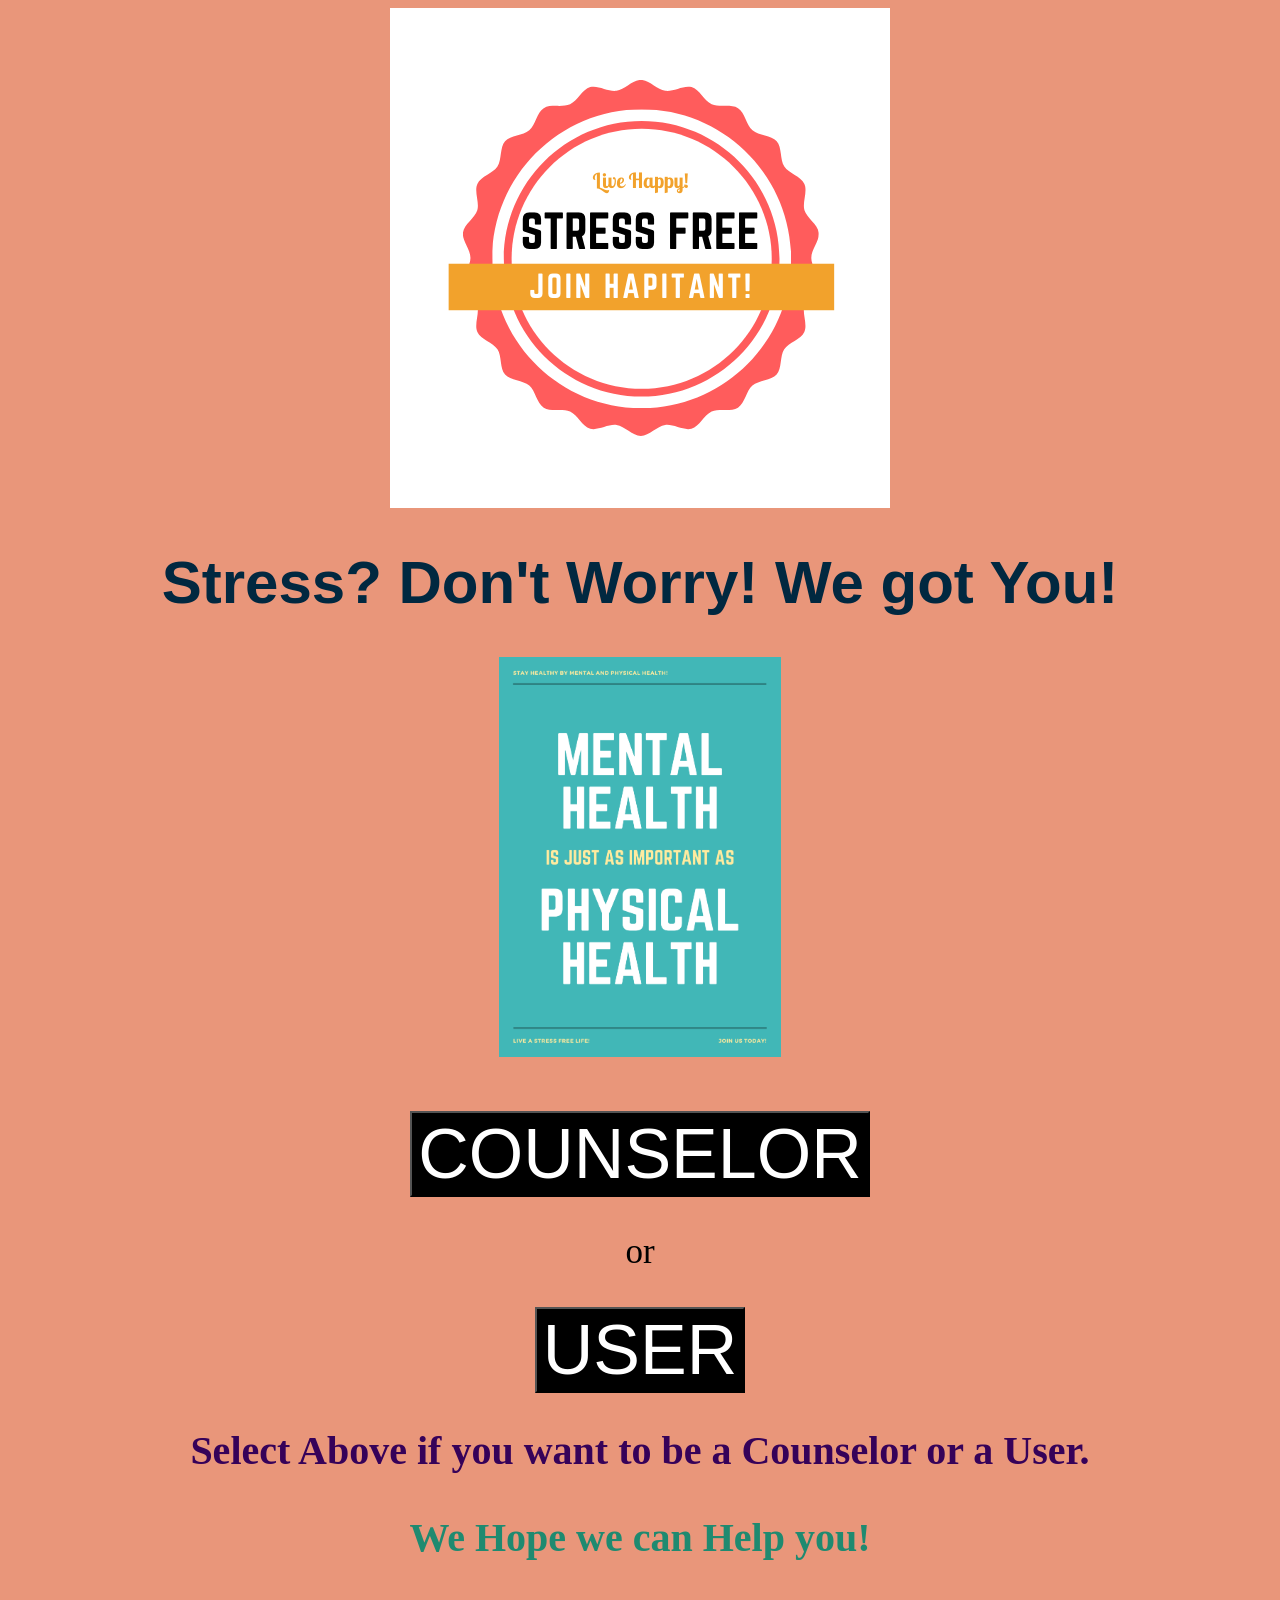
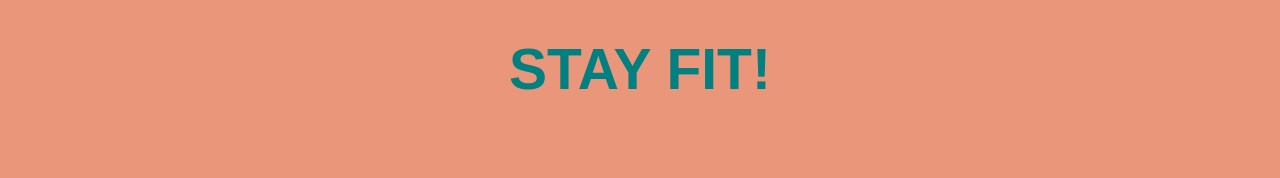
<file: index.html>
<html>
    <head>
        <title>STRESSFREE</title>
        <link rel="stylesheet" type="text/css" href="style.css">
        <script src="Screen1.js"></script>
    </head>
    <center>
        <body>
            <img src="Red and Orange Illustrated Badge Food Festival Logo.png">
            <h1>Stress? Don't Worry! We got You!</h1>
            <img id="stayfitbothways" src="Green, Yellow and White Mental Health Poster.png">
            <br>
            <br>
            <br>
            <br>
            <button id="councellor_option" onclick="go_to_councellorpage()">COUNSELOR</button>
            <p id="or">or</p>
            <button onclick="go_to_userpage()" id="user_option">USER</button>
            <h2>Select Above if you want to be a Counselor or a User.</h2>
            <h3>We Hope we can Help you!</h3>
            <h4>STAY FIT!</h4>
        </body>
    </center>
</file>
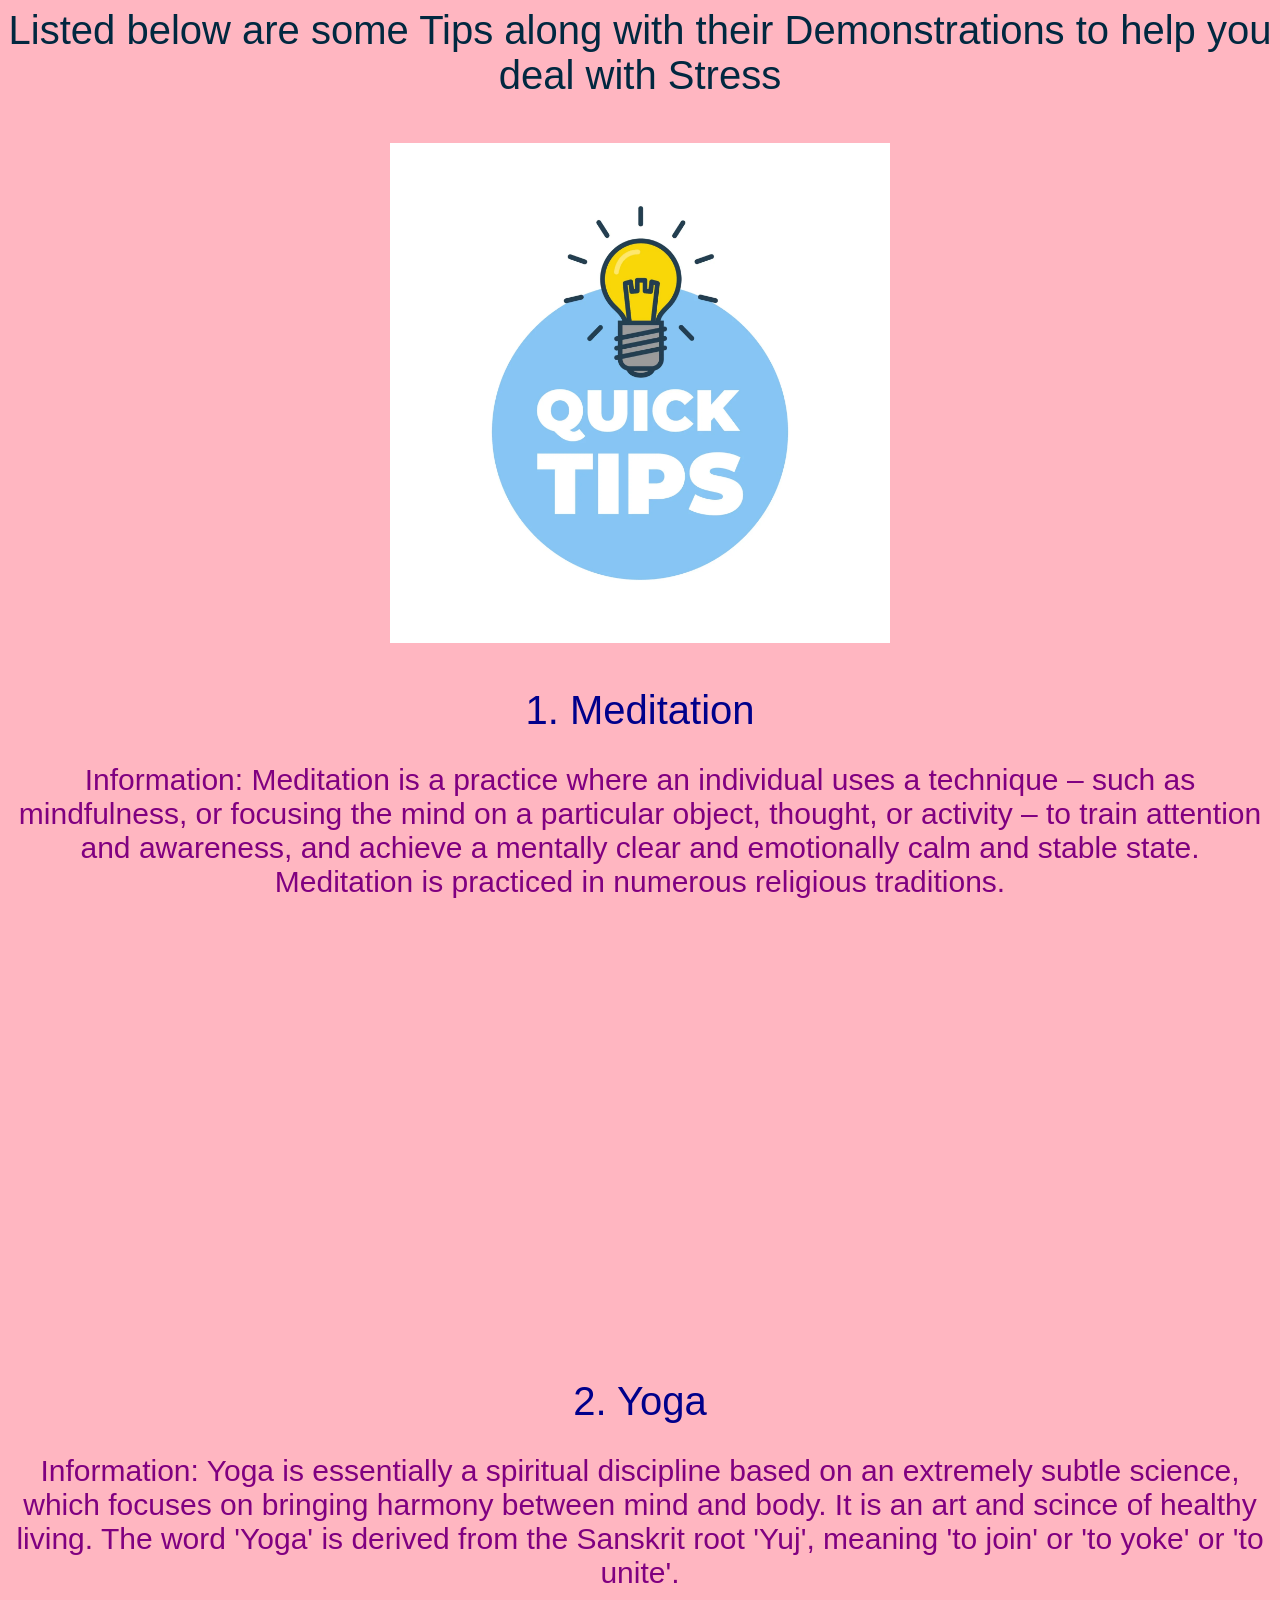
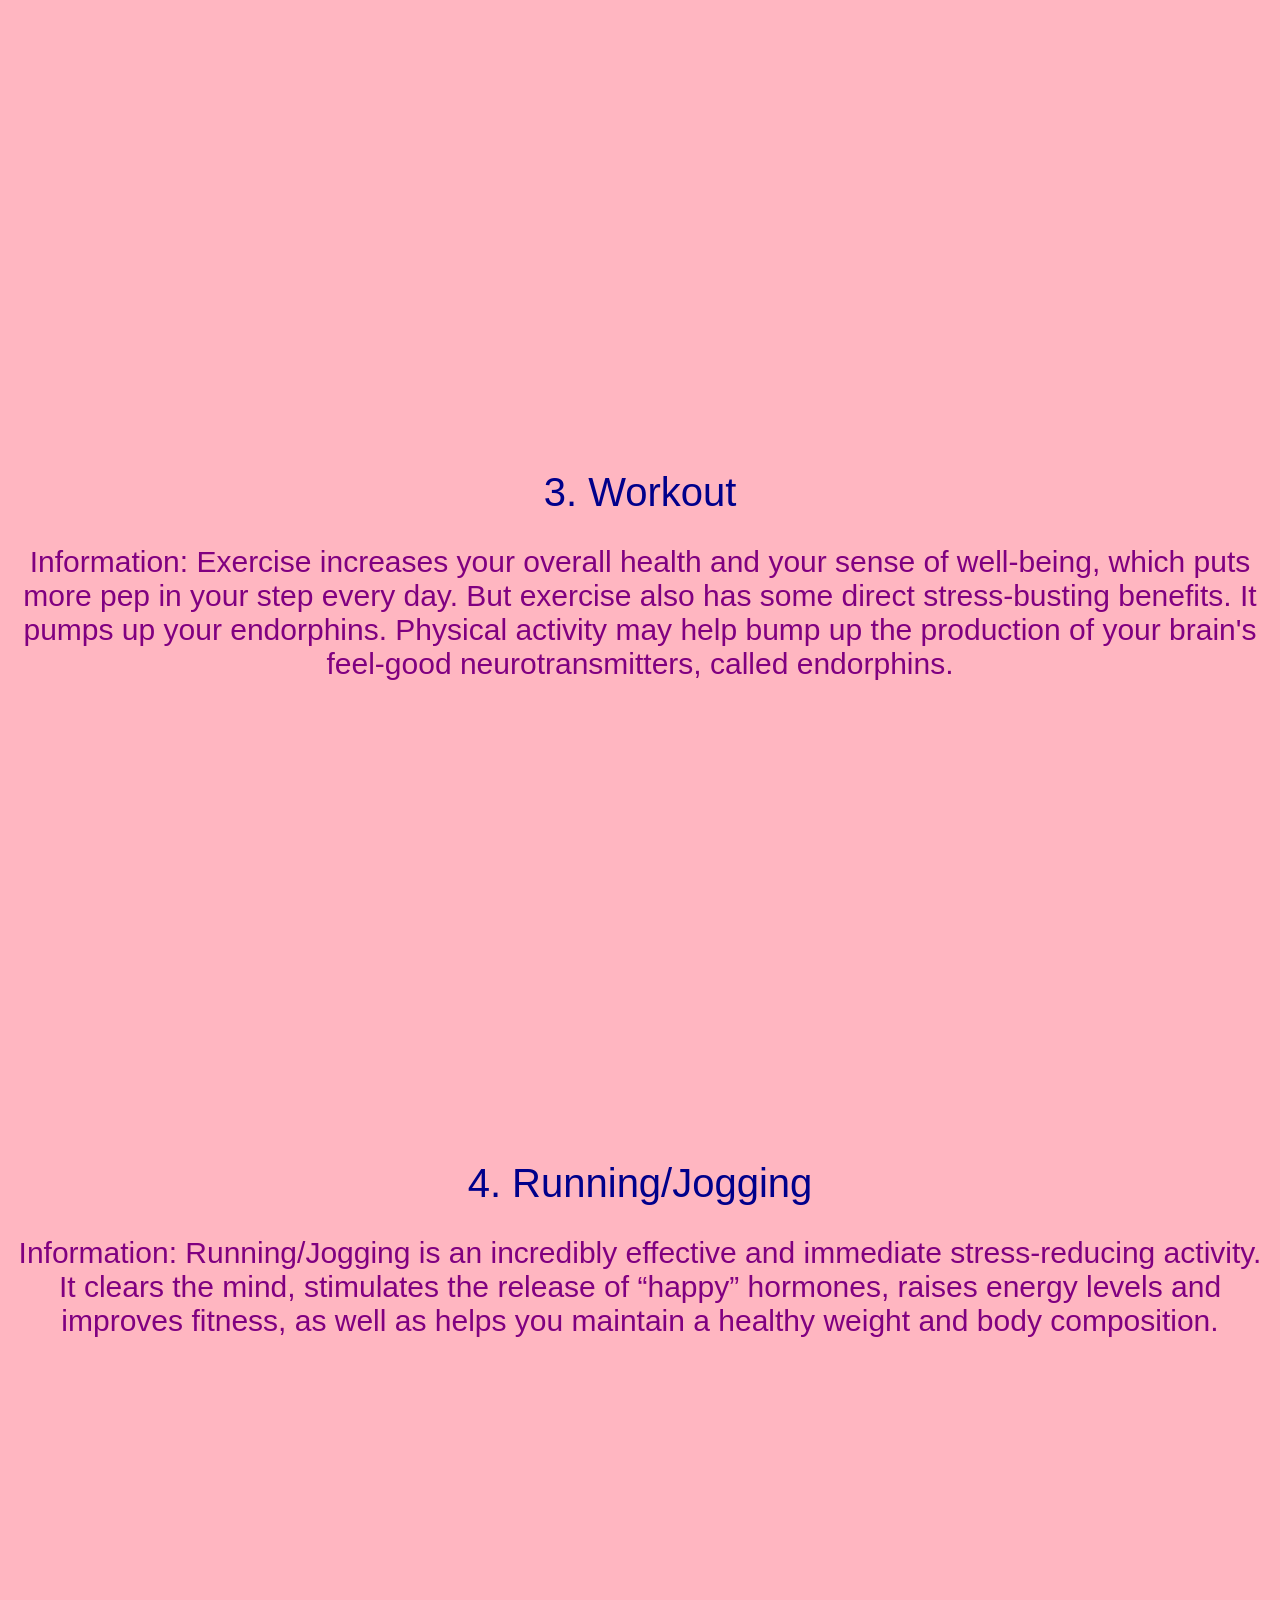
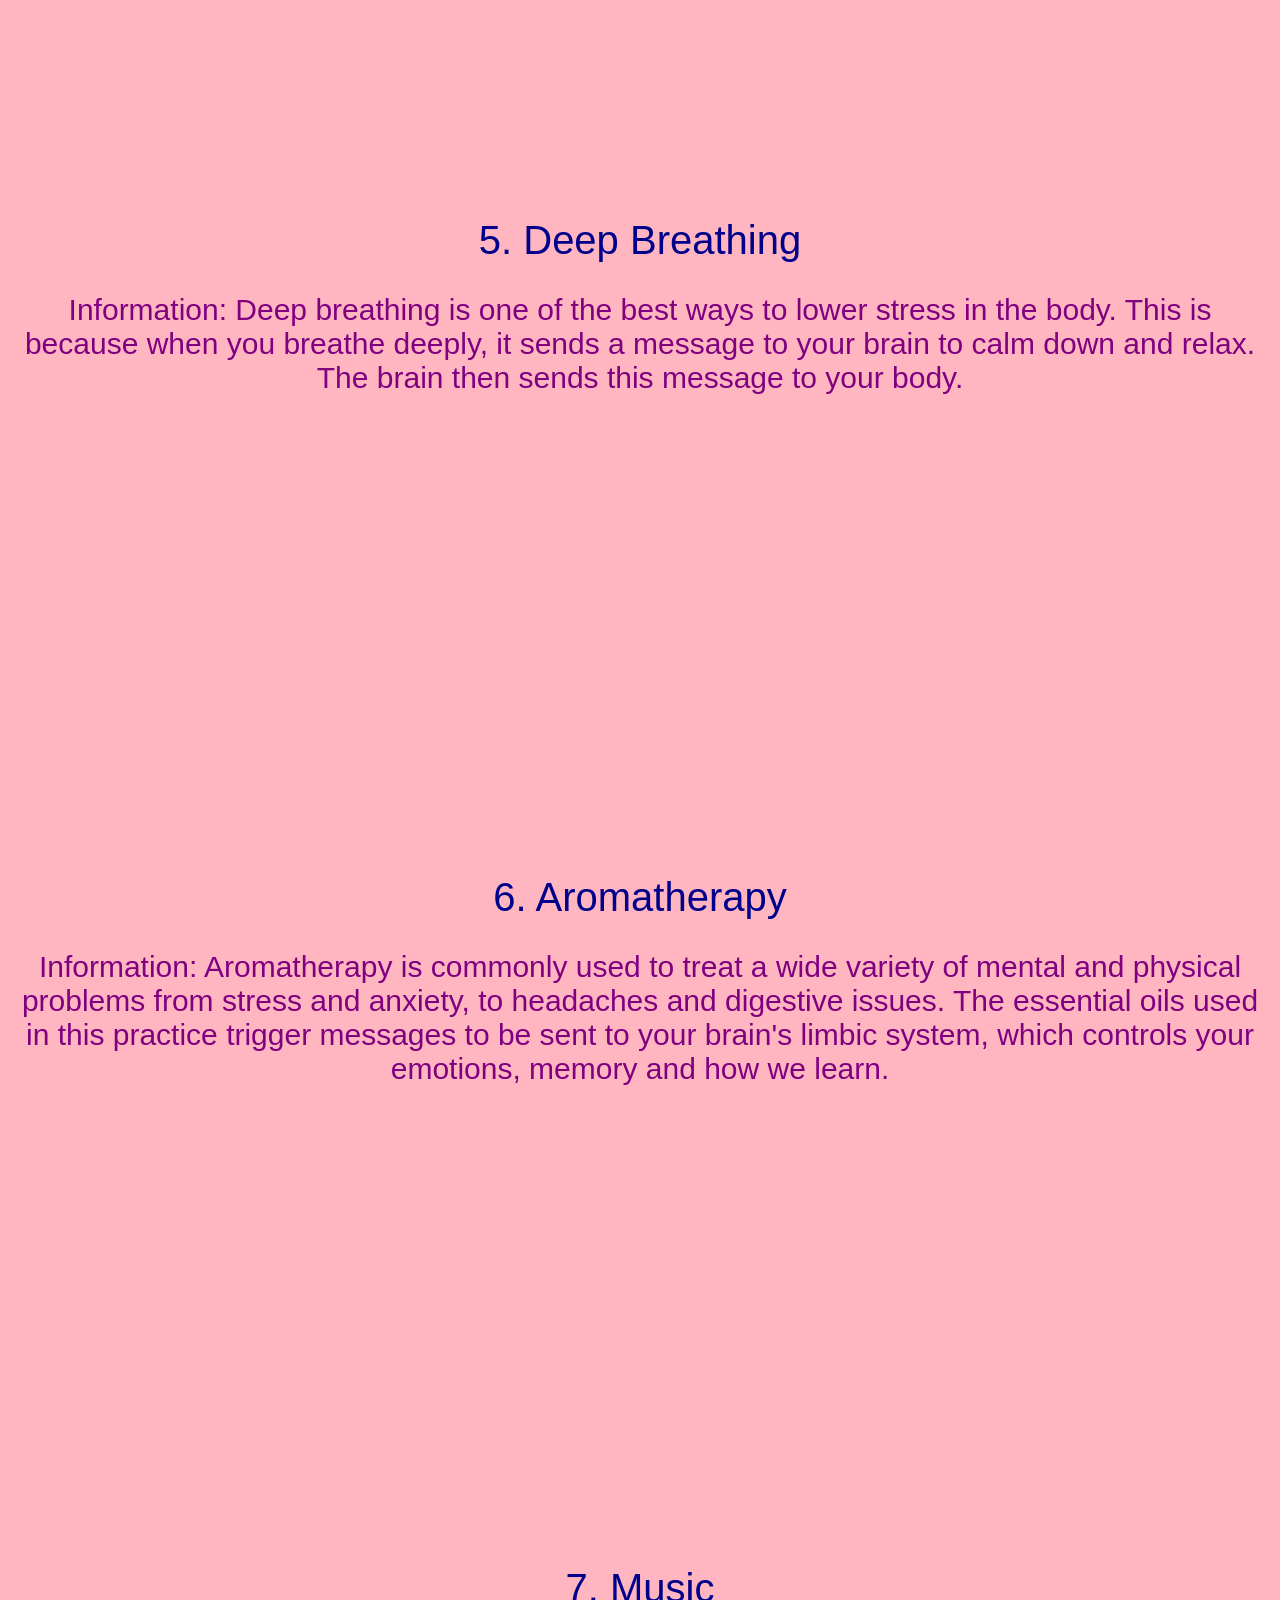
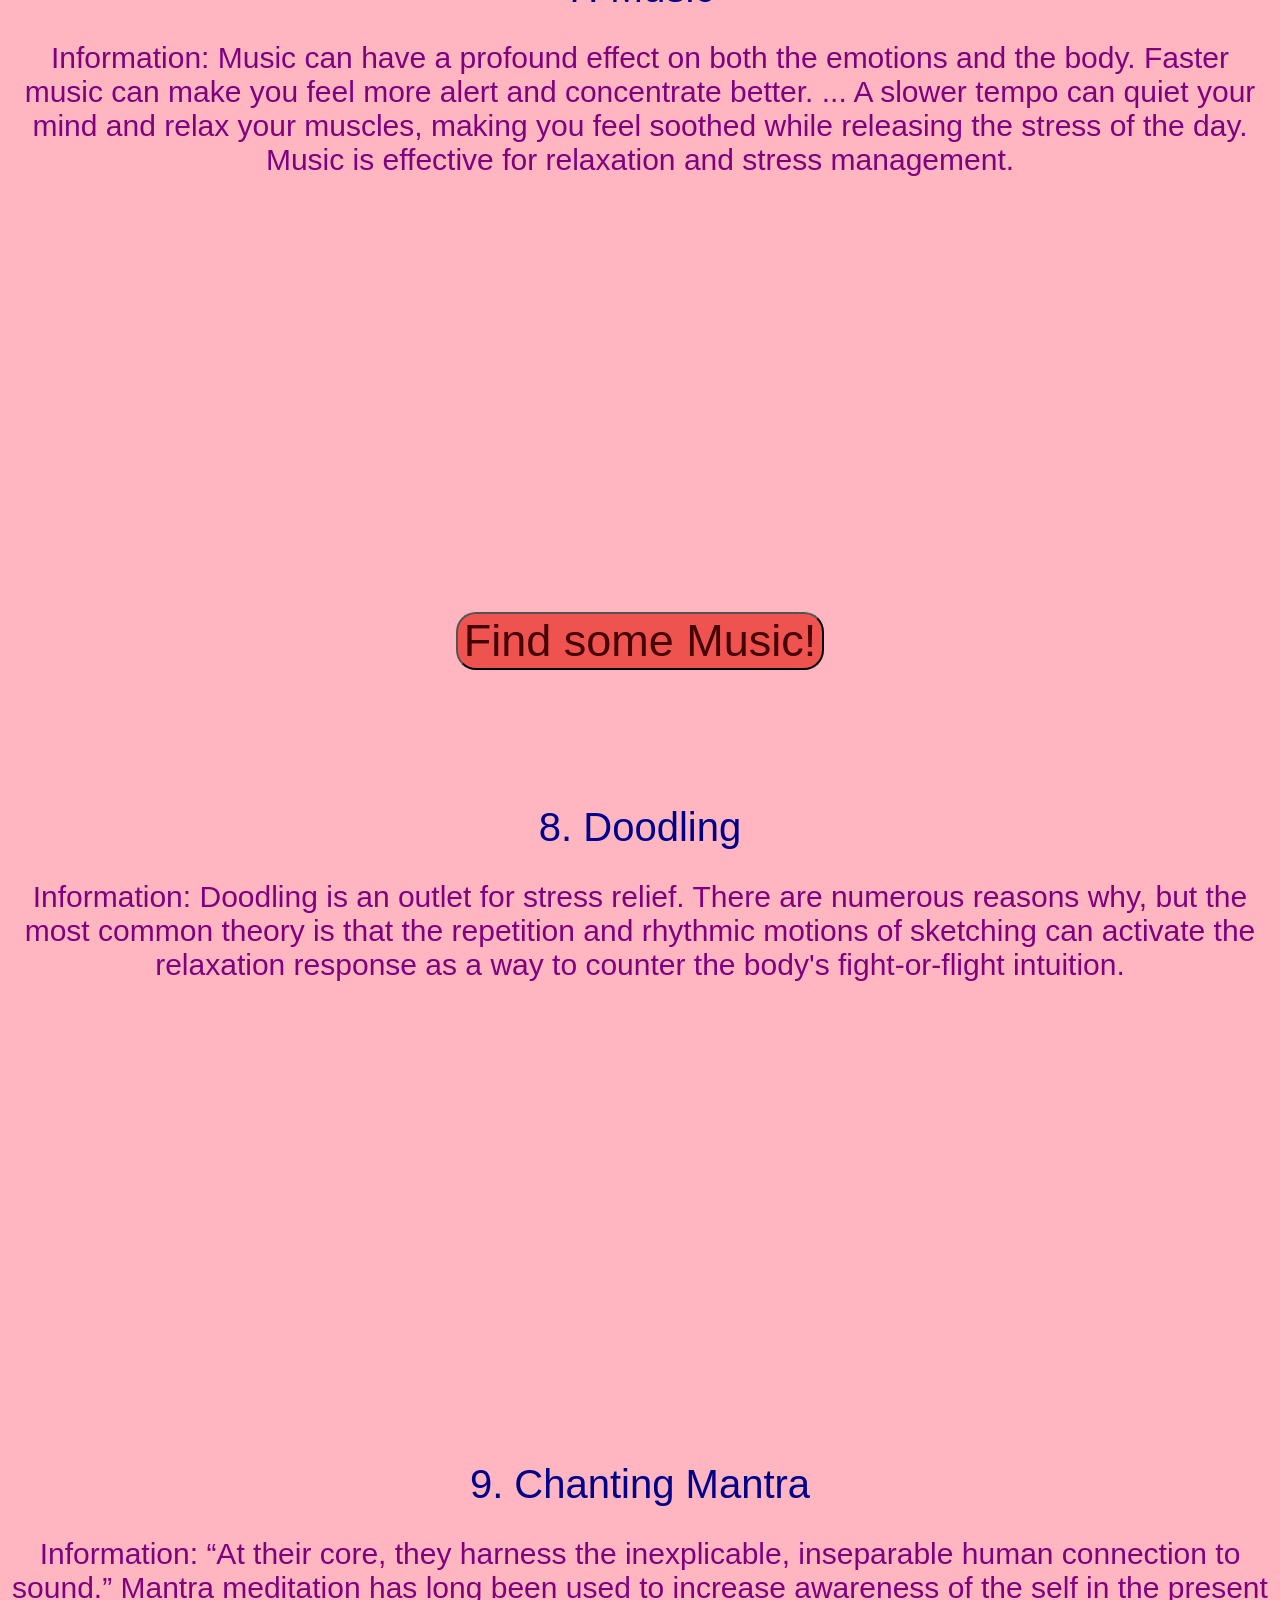
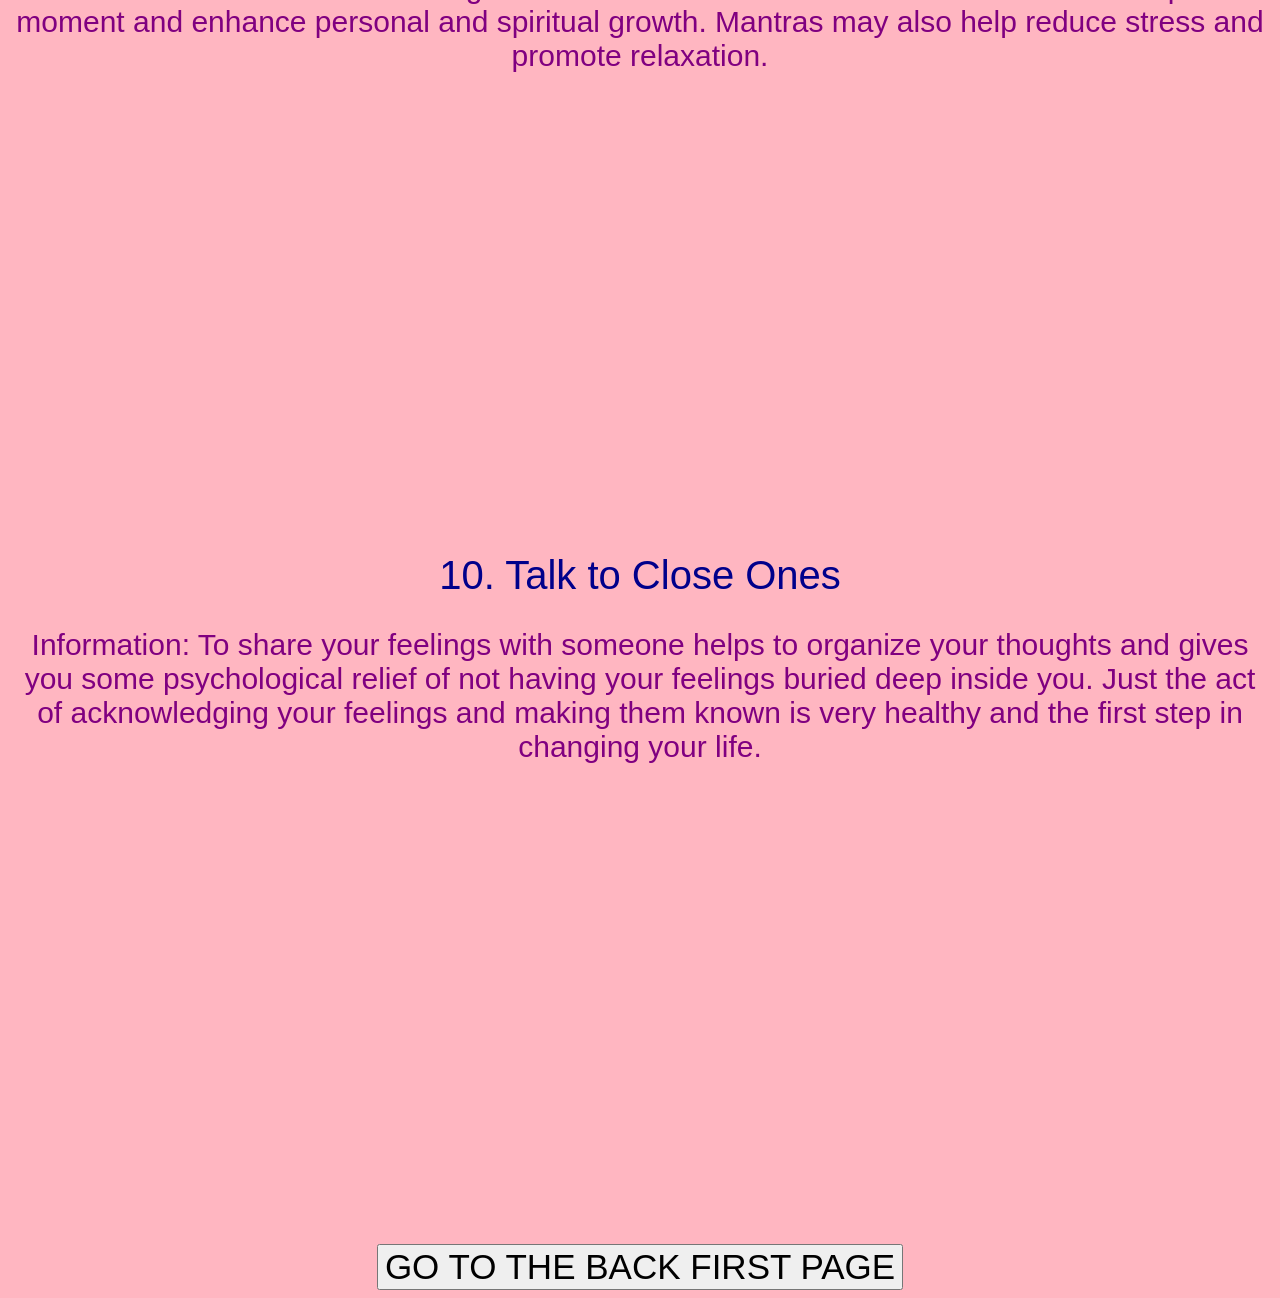
<file: tips_for_users.html>
<html>
    <head>
        <title>Tips!</title>
        <link rel="stylesheet" type="text/css" href="style.css">
        <script src="userpage.js"></script>
    </head>
    <center>
    <body id="usertipsscreen">
        <h11 class="headingforusers">Listed below are some Tips along with their Demonstrations to help you deal with Stress</h1>
        <br>
        <br>
        <img id="tipspic" src="quick-tips-with-light-bulb-icon-vector.webp">
        <br>
        <br>
        <div class="form-group">
            <label class="tipslabel">1. Meditation</label>
            <br>
            <p class="infop">Information: Meditation is a practice where an individual uses a technique – such as mindfulness, or focusing the mind on a particular object, thought, or activity – to train attention and awareness, and achieve a mentally clear and emotionally calm and stable state. Meditation is practiced in numerous religious traditions.</p>
            <iframe width="560" height="315" src="https://www.youtube.com/embed/oq6j9uWrcfg" title="YouTube video player" frameborder="0" allow="accelerometer; autoplay; clipboard-write; encrypted-media; gyroscope; picture-in-picture" allowfullscreen></iframe>
        </div>
        <br>
        <br>
        <br>
        <div class="form-group">
            <label class="tipslabel">2. Yoga</label>
            <br>
            <p class="infop">Information: Yoga is essentially a spiritual discipline based on an extremely subtle science, which focuses on bringing harmony between mind and body. It is an art and scince of healthy living. The word 'Yoga' is derived from the Sanskrit root 'Yuj', meaning 'to join' or 'to yoke' or 'to unite'.</p>
            <iframe width="560" height="315" src="https://www.youtube.com/embed/m2ya7BOVK60" title="YouTube video player" frameborder="0" allow="accelerometer; autoplay; clipboard-write; encrypted-media; gyroscope; picture-in-picture" allowfullscreen></iframe>
        </div>
        <br>
        <br>
        <br>
        <div class="form-group">
            <label class="tipslabel">3. Workout</label>
            <br>
            <p class="infop">Information: Exercise increases your overall health and your sense of well-being, which puts more pep in your step every day. But exercise also has some direct stress-busting benefits. It pumps up your endorphins. Physical activity may help bump up the production of your brain's feel-good neurotransmitters, called endorphins.</p>
            <iframe width="560" height="315" src="https://www.youtube.com/embed/1piFN_ioMVI" title="YouTube video player" frameborder="0" allow="accelerometer; autoplay; clipboard-write; encrypted-media; gyroscope; picture-in-picture" allowfullscreen></iframe>
        </div>
        <br>
        <br>
        <br>
        <div class="form-group">
            <label class="tipslabel">4. Running/Jogging</label>
            <br>
            <p class="infop">Information: Running/Jogging is an incredibly effective and immediate stress-reducing activity. It clears the mind, stimulates the release of “happy” hormones, raises energy levels and improves fitness, as well as helps you maintain a healthy weight and body composition.</p>
            <iframe width="560" height="315" src="https://www.youtube.com/embed/brFHyOtTwH4" title="YouTube video player" frameborder="0" allow="accelerometer; autoplay; clipboard-write; encrypted-media; gyroscope; picture-in-picture" allowfullscreen></iframe>
        </div>
        <br>
        <br>
        <br>
        <div class="form-group">
            <label class="tipslabel">5. Deep Breathing</label>
            <br>
            <p class="infop">Information: Deep breathing is one of the best ways to lower stress in the body. This is because when you breathe deeply, it sends a message to your brain to calm down and relax. The brain then sends this message to your body.</p>
            <iframe width="560" height="315" src="https://www.youtube.com/embed/acUZdGd_3Dg" title="YouTube video player" frameborder="0" allow="accelerometer; autoplay; clipboard-write; encrypted-media; gyroscope; picture-in-picture" allowfullscreen></iframe>
        </div>
        <br>
        <br>
        <br>
        <div class="form-group">
            <label class="tipslabel">6. Aromatherapy</label>
            <br>
            <p class="infop">Information: Aromatherapy is commonly used to treat a wide variety of mental and physical problems from stress and anxiety, to headaches and digestive issues. The essential oils used in this practice trigger messages to be sent to your brain's limbic system, which controls your emotions, memory and how we learn.</p>
            <iframe width="560" height="315" src="https://www.youtube.com/embed/2LJxhWNrmGs" title="YouTube video player" frameborder="0" allow="accelerometer; autoplay; clipboard-write; encrypted-media; gyroscope; picture-in-picture" allowfullscreen></iframe>
        </div>
        <br>
        <br>
        <br>
        <div class="form-group">
            <label class="tipslabel">7. Music</label>
            <br>
            <p class="infop">Information: Music can have a profound effect on both the emotions and the body. Faster music can make you feel more alert and concentrate better. ... A slower tempo can quiet your mind and relax your muscles, making you feel soothed while releasing the stress of the day. Music is effective for relaxation and stress management.</p>
            <iframe width="560" height="315" src="https://www.youtube.com/embed/V3V9Mj5UeZA" title="YouTube video player" frameborder="0" allow="accelerometer; autoplay; clipboard-write; encrypted-media; gyroscope; picture-in-picture" allowfullscreen></iframe>
            <br>
            <br>
            <br>
            <button id="user_music" onclick="findmusic()">Find some Music!</button> 
        </div>
        <br>
        <br>
        <br>
        <div class="form-group">
            <label class="tipslabel">8. Doodling</label>
            <br>
            <p class="infop">Information: Doodling is an outlet for stress relief. There are numerous reasons why, but the most common theory is that the repetition and rhythmic motions of sketching can activate the relaxation response as a way to counter the body's fight-or-flight intuition.</p>
            <iframe width="560" height="315" src="https://www.youtube.com/embed/jnzhuNPvoDU" title="YouTube video player" frameborder="0" allow="accelerometer; autoplay; clipboard-write; encrypted-media; gyroscope; picture-in-picture" allowfullscreen></iframe>
        </div>
        <br>
        <br>
        <br>
        <div class="form-group">
            <label class="tipslabel">9. Chanting Mantra</label>
            <br>
            <p class="infop">Information: “At their core, they harness the inexplicable, inseparable human connection to sound.” Mantra meditation has long been used to increase awareness of the self in the present moment and enhance personal and spiritual growth. Mantras may also help reduce stress and promote relaxation.</p>
            <iframe width="560" height="315" src="https://www.youtube.com/embed/AAdSUAJ7ngQ" title="YouTube video player" frameborder="0" allow="accelerometer; autoplay; clipboard-write; encrypted-media; gyroscope; picture-in-picture" allowfullscreen></iframe>
        </div>
        <br>
        <br>
        <br>
        <div class="form-group">
            <label class="tipslabel">10. Talk to Close Ones</label>
            <br>
            <p class="infop">Information: To share your feelings with someone helps to organize your thoughts and gives you some psychological relief of not having your feelings buried deep inside you. Just the act of acknowledging your feelings and making them known is very healthy and the first step in changing your life.</p>
            <iframe width="560" height="315" src="https://www.youtube.com/embed/M8rY_kSpw6Q" title="YouTube video player" frameborder="0" allow="accelerometer; autoplay; clipboard-write; encrypted-media; gyroscope; picture-in-picture" allowfullscreen></iframe>
        </div>
        <br><br><br>
        <button onclick ="go_back()" class="goback">GO TO THE BACK FIRST PAGE</button>
    </body>
</center>
</html>
</file>
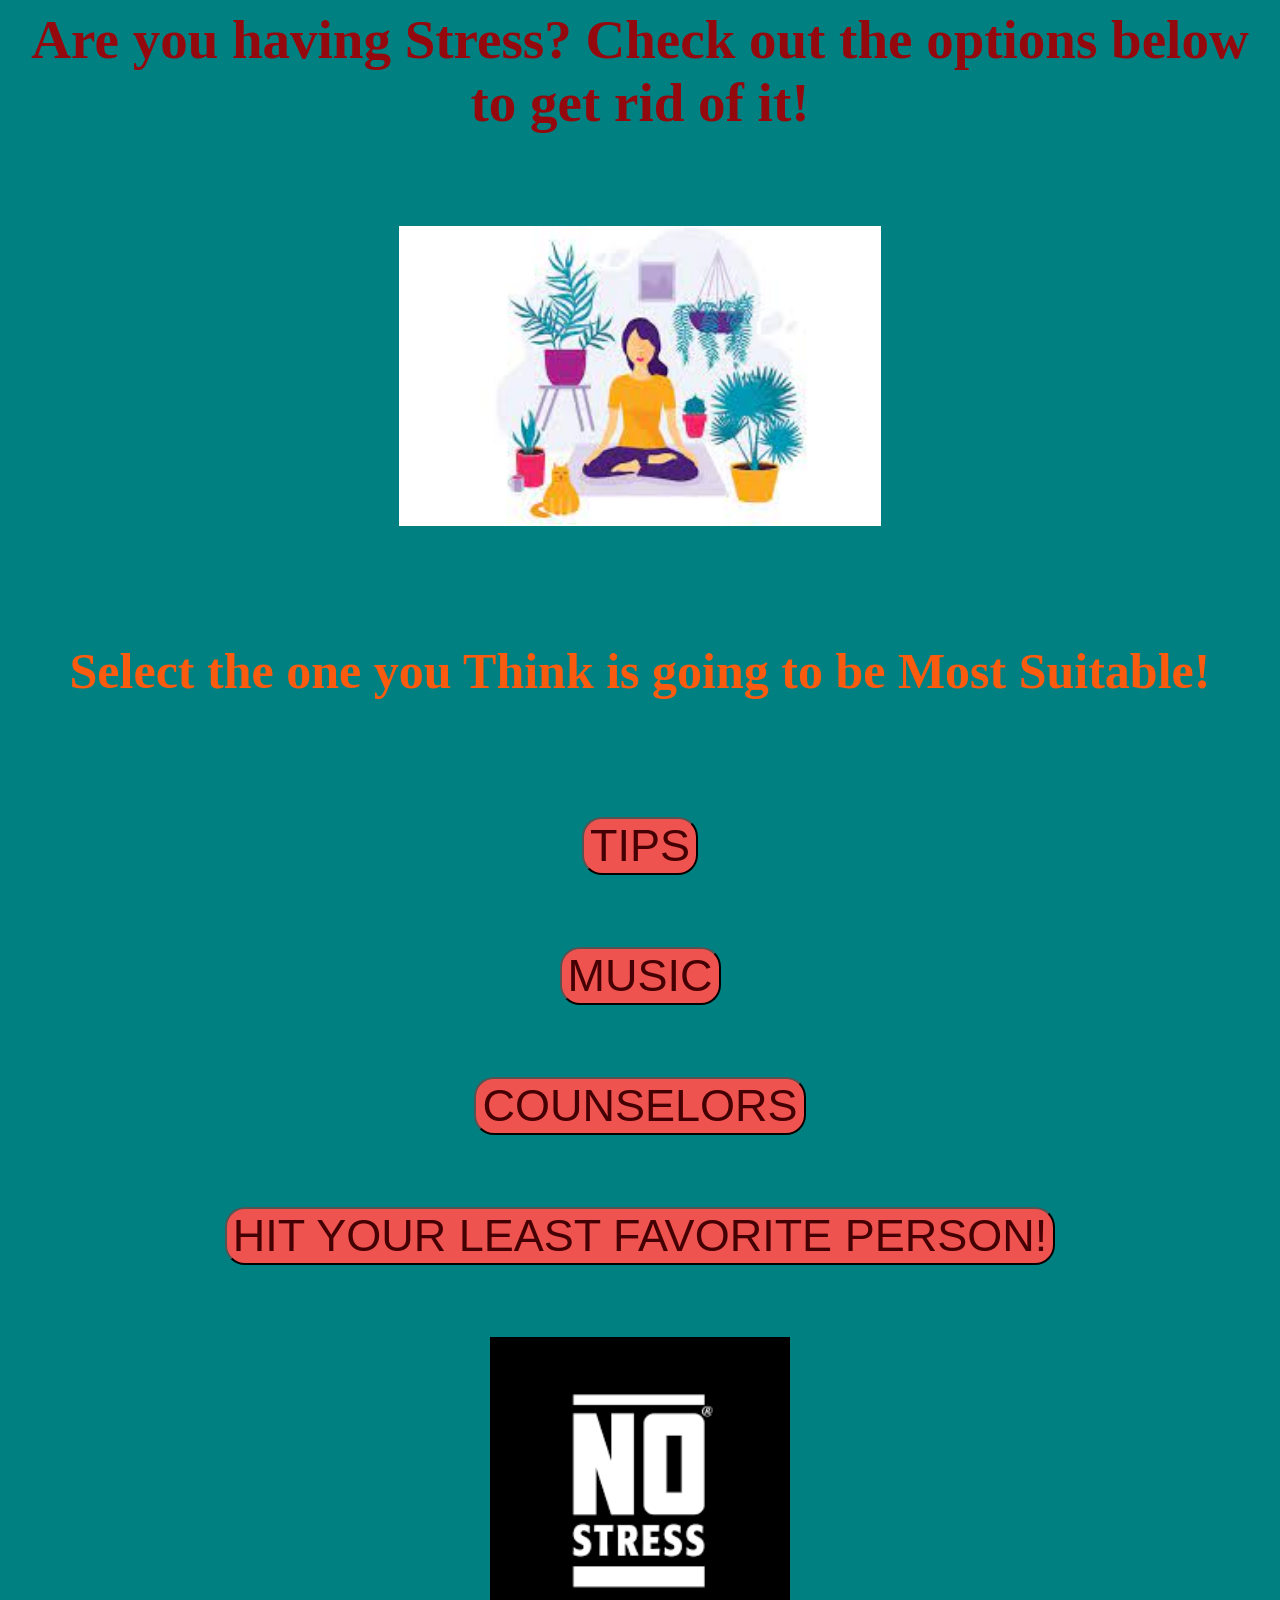
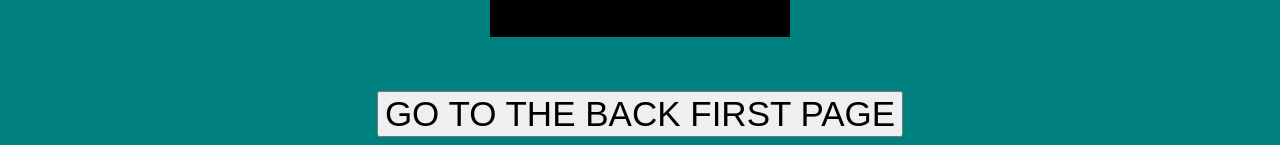
<file: userpage.html>
<html>
    <head>
        <title>User Page</title>
        <link rel="stylesheet" type="text/css" href="style.css">
        <script src="userpage.js"></script>
    </head>
    <center>
        <body id="userscreen">
            <h5>Are you having Stress? Check out the options below to get rid of it!</h5>
            <img id="meditate" src="download.jpg">
            <h6>Select the one you Think is going to be Most Suitable!</h6>
            <button id="user_tips" onclick="findtips()">TIPS</button> 
            <br>
            <br>
            <br>
            <br>
            <br>
            <button id="user_music" onclick="findmusic()">MUSIC</button> 
            <br>
            <br>
            <br>
            <br>
            <br>
            <button id="user_councellor" onclick="findcouncellors()">COUNSELORS</button> 
            <br>
            <br>
            <br>
            <br>
            <br>
            <button id="user_hit_least_favorite_person" onclick="hitworstperson()">HIT YOUR LEAST FAVORITE PERSON!</button> 
            <br>
            <br>
            <br>
            <br>
            <br>
            <img id="no_stress" src="download.png">
            <br>
            <br>
            <br>
            <br>
            <button onclick ="go_back()" class="goback">GO TO THE BACK FIRST PAGE</button>
        </body>
    </center>
</html>
</file>
<file: style.css>
#stayfitbothways {
    height: 400px;
}
body {
    background-color: darksalmon;
}
h1 {
    color:#012840;
    font-family:Impact, Haettenschweiler, 'Arial Narrow Bold', sans-serif;
    font-size: 60px;
}
h2 {
    color:#360259 ;
    font-family: Georgia, 'Times New Roman', Times, serif;
    font-size: 40px;
}
h3 {
    color: #1F8A70;
    font-family: Georgia, 'Times New Roman', Times, serif;
    font-size: 40px;
}
h4 {
    font-family: Verdana, Geneva, Tahoma, sans-serif;
    color: teal;
    font-size: 57px;
}
#councellor_option, #user_option {
    background-color:black;
    color: white;
    font-size: 70px;
}
#or {
    font-size: 35px;
}
#user_tips, #user_councellor, #user_music, #user_hit_least_favorite_person {
    background-color:#ef5350;
    color:#450003;
    border-radius: 20px;
    font-size: 45px;
}
#userscreen {
    background-color:teal;
}
h5 {
    font-size: 55px;
    color: #94090D;
}
h6 {
    font-size: 50px;
    color: #FA5B0F;
}
#no_stress, #meditate {
    height: 300px;
}
.goback {
    font-size: 35px;
}
#usertipsscreen {
    background-color:lightpink;
}
.headingforusers {
    color: #012840;
    font-family:'Lucida Sans', 'Lucida Sans Regular', 'Lucida Grande', 'Lucida Sans Unicode', Geneva, Verdana, sans-serif;
    font-size: 40px;
}
.backgroundforuseroptions {
    
}
#councellorpagebody {
    background-color: wheat;
}
h14 {
    font-size: 40px;
    color: #360259;
    font-weight: bold;
}
h13 {
    font-size: 40px;
    color: #450003;
    font-weight: bold;
}
#councellorpic {
    weight: 20px;
}
h15, h16 {
    font-size: 30px;
    color: #012840;
    font-family:Verdana, Geneva, Tahoma, sans-serif;
}
.councellordetaillabel {
    font-size: 28px;
}
.councellordetailinput {
    font-size: 20px;
}
#submitcouncellordetails {
    background-color: black;
    color: white;
    font-size: 40px;
}
h17 {
    font-size: 90px;
    color: darkslategrey;
}
#thumbsup {
    height: 400px;
}
#tipspic {
    height: 500px;
}
.tipslabel {
    color: darkblue;
    font-family: Arial, Helvetica, sans-serif;
}
.infop {
    color: purple;
    font-size: 30px;
}
#musicnotes {
    height: 400px;
    text-align: center;
}
#music {
    background-color: turquoise;
}
.musicpics {
    width: 400px;
}
.musictypes {
    color: #012840;
    font-weight: bold;
    font-size: 40px;
}
h19 {
    color:rebeccapurple;
    font-weight: bold;
    font-size: 60px;
}
h20 {
    color: darkblue;
    font-weight: bold;
    font-size: 50px;
}
#hitscreen {
    background-color:thistle;
}
#showpic {
    background-color: black;
    color: white;
    border-radius: 10px;
    font-size:40px;
}
#fileToUpload {
    background-color: black;
    color: white;
    border-radius: 10px;
    font-size:20px;
}
#shoot_button {
    font-size: 80px;
    background-color: aqua;
    color: blueviolet;
}
h30 {
    color:darkblue;
    font-weight: bold;
    font-family:'Times New Roman';
    font-size: 90px;
}
#select {
    color: darkcyan;
    font-weight: bold;
    font-size: 50px;
}
#information {
    font-size: 40px;
}
#pic {
    height: 500px;
    position: absolute;
    z-index: 10;
    width: 350px;
}
#design1 {
    padding-left: 5px;
}
h35 {
    font-size:60px;
    color: darkblue;
    font-weight: bold;
}
#councellorpic {
    height: 400px;
    border: black;
    border-radius: 100px;
}
h36 {
    color: hsl(273, 30%, 23%);
    font-weight: bold;
    font-size: 40px;
}
#output
{
	padding: 10px; width:80%;
    background-color: black;
    border-radius: 15px;
    color:white;
    font-size: 30px;
}
#myCanvas
{
    border-width:10px;
    border-style:ridge;
	background-color:orange;
}
.ball {
    height: 100px;
}
#shootedball {
    visibility: hidden;
}
#stainpic {
    visibility: hidden;
    height: 300px;
    position: absolute;
    z-index: 15;
}
.parent {
    position: relative;
    top: 0;
    left: 0;
}
#spoilt {
    visibility: hidden;
    color: darkslategray;
    font-size: 50px;
    font-weight: bold;
}
</file>
